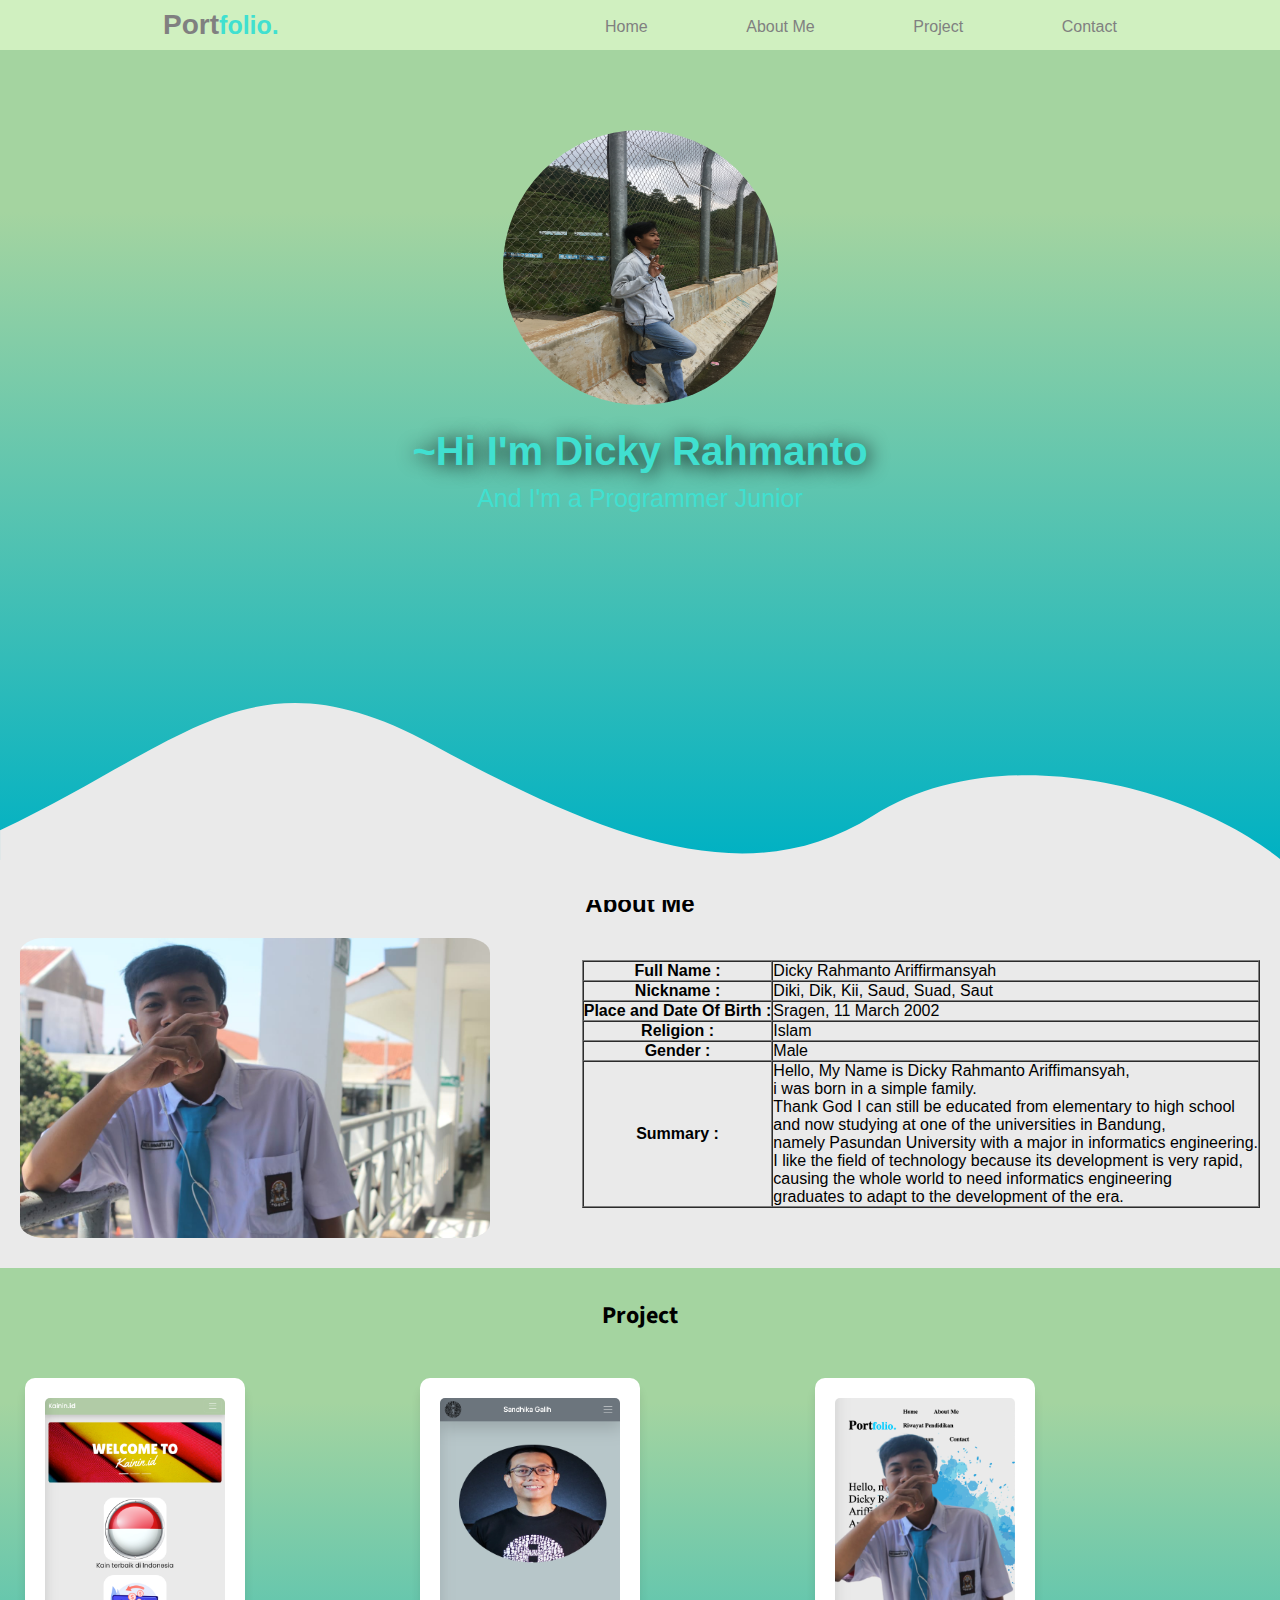
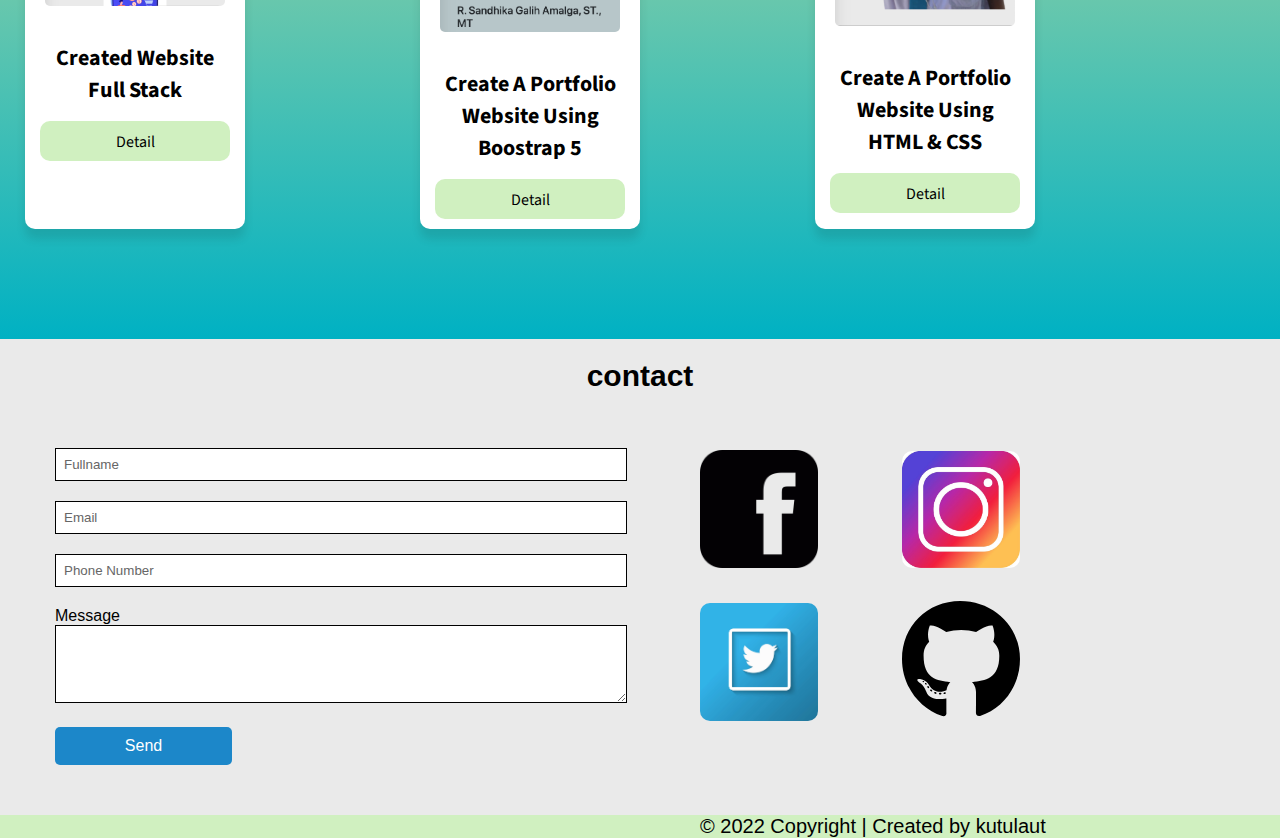
<file: index.html>
<!DOCTYPE html>
<html lang="en">
  <head>
    <meta charset="UTF-8" />
    <meta http-equiv="X-UA-Compatible" content="IE=edge" />
    <meta name="viewport" content="width=device-width, initial-scale=1.0" />
    <title>Portfolio Dicky Rahmanto A</title>
    <link rel="stylesheet" href="Assets/css/styles.css" />
  </head>
  <body>
    <!-- Awal Navbar -->
    <section>
      <nav class="navbar">
        <div class="logo">
          <h4>Port<span>folio.</span></h4>
        </div>
        <ul>
          <li><a href="#home">Home</a></li>
          <li><a href="#about-me">About Me</a></li>
          <li><a href="#project">Project</a></li>
          <li><a href="#contact">Contact</a></li>
        </ul>
        <div class="menu-toggle">
          <input type="checkbox" />
          <span></span>
          <span></span>
          <span></span>
        </div>
      </nav>
    </section>
    <!-- Akhir Navbar -->
    <!-- Awal Home -->
    <section id="home">
      <div class="banner">
        <div id="circle"><img src="Assets/img/diki.JPG" /></div>
        <div class="title">
          <h1 class="name">~Hi I'm Dicky Rahmanto</h1>
          <p>And I'm a Programmer Junior</p>
        </div>
      </div>
      <svg id="curve" viewBox="0 0 1400 214.953" xml:space="preserve">
        <path
          style="opacity: 1; fill: 0"
          d="M0,139.29C207.803,40.048,277.683-60.968,472.864,45.364
          c195.181,106.331,346.987,163.042,481.928,77.975c134.939-85.065,337.348-34.515,437.348,41.225c100,75.743,7.861,6.627,7.861,6.627
          v73.387H0V139.29z"
        />
      </svg>
    </section>
    <!-- Akhir Home -->

    <!-- Awal About Me -->
    <section id="about-me">
      <div class="container">
        <h2>About Me</h2>
        <!-- <table class="tabel1" border="1" cellspacing="2" cellpadding="10">
          <tr>
            <td> -->
        <div class="am-kiri">
          <img src="Assets/img/home.jpg" />
        </div>
        <!-- </td>
            <td> -->
        <div class="am-kanan">
          <table class="tabel2" border="1" cellspacing="0" cellpadding="10">
            <tr>
              <th>Full Name :</th>
              <td>Dicky Rahmanto Ariffirmansyah</td>
            </tr>
            <tr>
              <th>Nickname :</th>
              <td>Diki, Dik, Kii, Saud, Suad, Saut</td>
            </tr>
            <tr>
              <th>Place and Date Of Birth :</th>
              <td>Sragen, 11 March 2002</td>
            </tr>
            <tr>
              <th>Religion :</th>
              <td>Islam</td>
            </tr>
            <tr>
              <th>Gender :</th>
              <td>Male</td>
            </tr>
            <tr>
              <th>Summary :</th>
              <td>
                Hello, My Name is Dicky Rahmanto Ariffimansyah,
                <br />i was born in a simple family. <br />Thank God I can still be educated from elementary to high school <br />and now studying at one of the universities in Bandung, <br />namely Pasundan University with a major in
                informatics engineering. <br />
                I like the field of technology because its development is very rapid, <br />
                causing the whole world to need informatics engineering
                <br />graduates to adapt to the development of the era.
              </td>
            </tr>
          </table>
        </div>
        <!-- </td>
          </tr>
        </table> -->
      </div>
    </section>
    <!-- Akhir About Me -->

    <!-- Awal Project-->
    <section id="project">
      <h4>Project</h4>
      <div class="pc">
        <div class="card">
          <div class="head-card">
            <img src="Assets/img/projek3.png" alt="" />
          </div>
          <div class="body-card">
            <h3>Created Website Full Stack</h3>
            <div class="detail">
              <a href="https://kaininid.000webhostapp.com/login.php" target="_blank">Detail</a>
            </div>
          </div>
        </div>
        <div class="card">
          <div class="head-card">
            <img src="Assets/img/projek2.png" alt="" />
          </div>
          <div class="body-card">
            <h3>Create A Portfolio Website Using Boostrap 5</h3>
            <div class="detail">
              <a href="https://bit.ly/TugasKelompokITW-D" target="_blank">Detail</a>
            </div>
          </div>
        </div>
        <div class="card">
          <div class="head-card">
            <img src="Assets/img/projek1.png" alt="" />
          </div>
          <div class="body-card">
            <h3>Create A Portfolio Website Using HTML & CSS</h3>
            <div class="detail">
              <a href="https://kutulaut.github.io/portfolio.github.io/" target="_blank">Detail</a>
            </div>
          </div>
        </div>
      </div>
    </section>
    <!-- Akhir Project-->
    <!-- Awal Contact -->
    <section id="contact">
      <div class="hubungi">
        <h2>contact</h2>
        <form name="submit-to-google-sheet" autocomplete="off">
          <div class="alert" style="display: none"><strong>Thank You!</strong>We Have Received Your Message</div>
          <div class="info">
            <input type="text" name="nama" placeholder="Fullname" required />
            <input type="email" name="email" placeholder="Email" required />
            <input type="text" name="nomorHp" placeholder="Phone Number" required />
          </div>
          <p>Message</p>
          <div>
            <textarea rows="4" name="pesan"></textarea>
          </div>
          <button type="submit" class="kirim">Send</button>
          <!-- Link spreedsheet https://docs.google.com/spreadsheets/d/1_NmYkfX1aMvcNL3YFQ8d8HACmpqB9f9Ky4R9nBO0g3w/edit#gid=0 -->
        </form>
        <div class="kontak-kanan">
          <a href="https://www.facebook.com/profile.php?id=100016778503464"><img src="Assets/img/facebook.png" /></a>
          <a href="https://instagram.com/kiwayway_?r=nametag"><img src="Assets/img/instagram.jpg" /></a>
          <a href="https://twitter.com/Kyy85014192"><img src="Assets/img/twitter.jpg" /></a>
          <a href="https://github.com/kutulaut"><img src="Assets/img/github.svg" /></a>
        </div>
      </div>
    </section>
    <!-- Akhir Contact -->
    <!-- Awal Footer -->
    <footer>
      <div class="akhir">© 2022 Copyright | Created by <a href="https://github.com/kutulaut">kutulaut</a></div>
    </footer>
    <!-- Akhir Footer -->
    <script src="Assets/js/script.js"></script>
    <script>
      const scriptURL = "https://script.google.com/macros/s/AKfycbybHORiAdS2pxOJx-VUfrzlp7LKsnEnwtIpFHTtl6xDYv9Rv3cDymt8pbbIimyc5s4_/exec";
      const form = document.forms["submit-to-google-sheet"];
      const kirim = document.querySelector(".kirim");
      const alert = document.querySelector(".alert");

      form.addEventListener("submit", (e) => {
        e.preventDefault();
        fetch(scriptURL, { method: "POST", body: new FormData(form) })
          .then((response) => {
            // tampilkan alert
            alert.style.display = "flex";
            console.log("Success!", response);
            // reset form
            form.reset();
          })
          .catch((error) => console.error("Error!", error.message));
      });
    </script>
  </body>
</html>
</file>
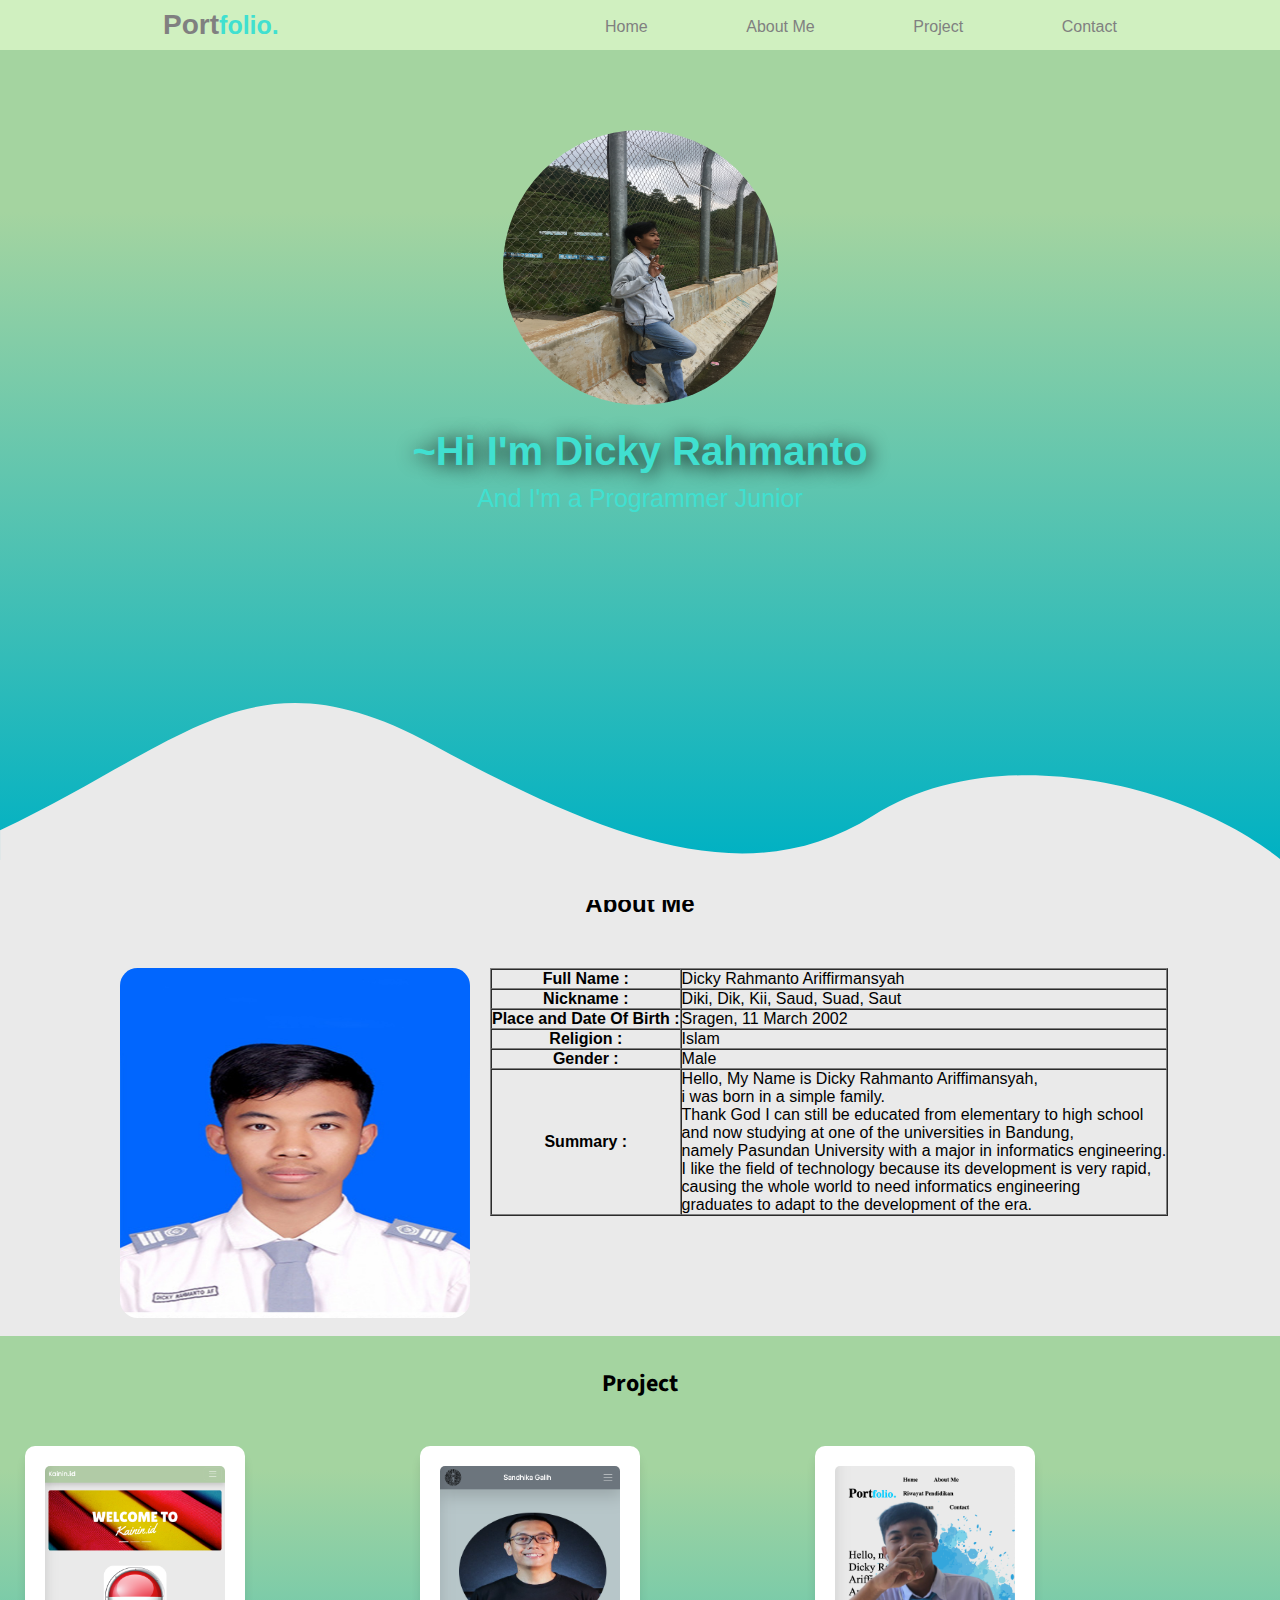
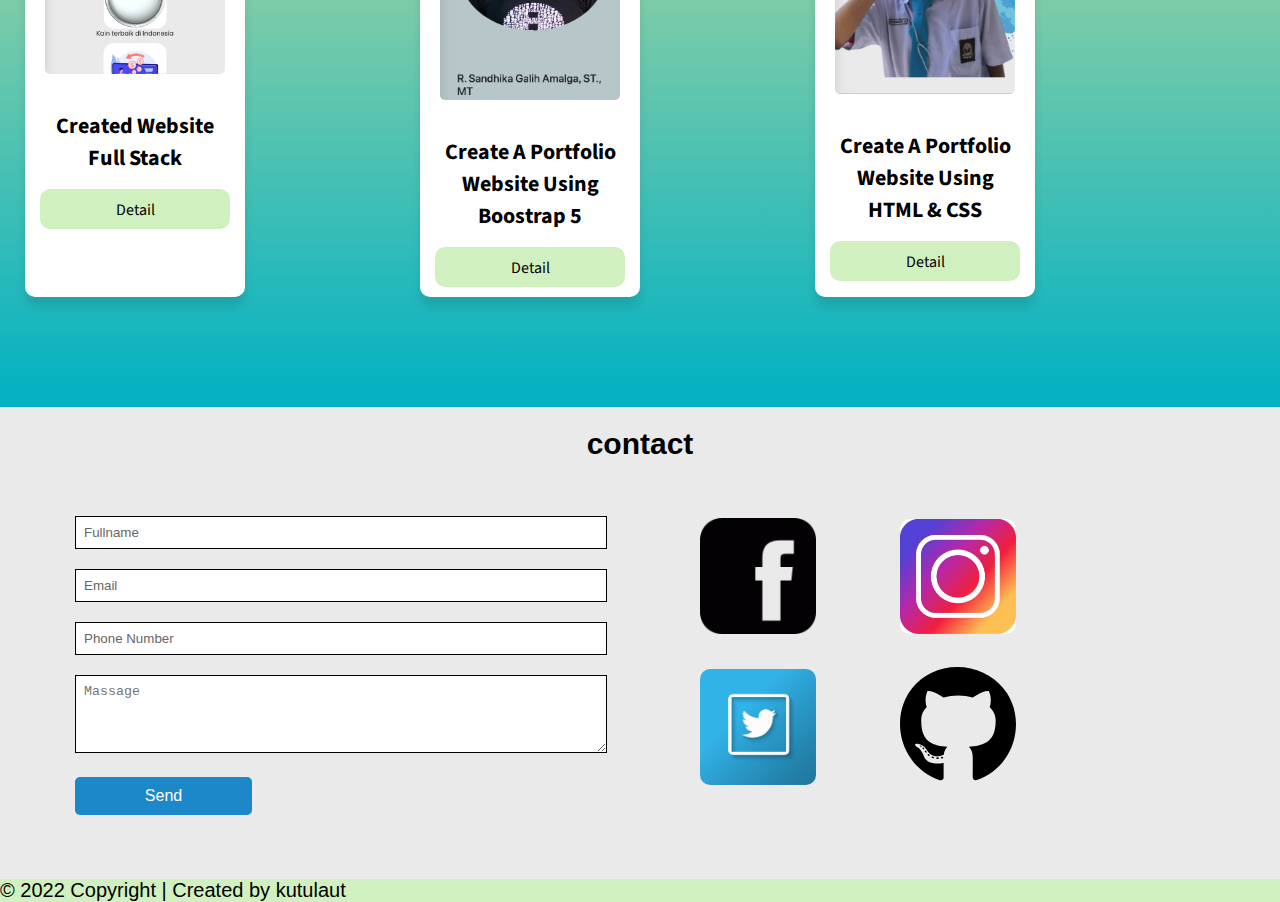
<file: Project1/index.html>
<!DOCTYPE html>
<html lang="en">
  <head>
    <meta charset="UTF-8" />
    <meta http-equiv="X-UA-Compatible" content="IE=edge" />
    <meta name="viewport" content="width=device-width, initial-scale=1.0" />
    <title>Portfolio Dicky Rahmanto A</title>
    <link rel="stylesheet" href="Assets/css/styles.css" />
  </head>
  <body>
    <!-- Awal Navbar -->
    <header>
      <nav class="navbar">
        <div class="logo">
          <h4>Port<span>folio.</span></h4>
        </div>
        <ul>
          <li><a href="#home">Home</a></li>
          <li><a href="#about-me">About Me</a></li>
          <li><a href="#project">Project</a></li>
          <li><a href="#contact">Contact</a></li>
        </ul>
        <div class="menu-toggle">
          <input type="checkbox" />
          <span></span>
          <span></span>
          <span></span>
        </div>
      </nav>
    </header>
    <!-- Akhir Navbar -->

    <!-- Awal Main -->
    <main>
      <!-- Awal Home -->
      <div id="home">
        <article class="banner">
          <section id="circle"><img src="Assets/img/diki.JPG" /></section>
          <section class="title">
            <h1 class="name">~Hi I'm Dicky Rahmanto</h1>
            <p>And I'm a Programmer Junior</p>
          </section>
        </article>
        <svg id="curve" viewBox="0 0 1400 214.953" xml:space="preserve">
          <path
            style="opacity: 1; fill: 0"
            d="M0,139.29C207.803,40.048,277.683-60.968,472.864,45.364
            c195.181,106.331,346.987,163.042,481.928,77.975c134.939-85.065,337.348-34.515,437.348,41.225c100,75.743,7.861,6.627,7.861,6.627
            v73.387H0V139.29z"
          />
        </svg>
      </div>
      <!-- Akhir Home -->

      <!-- Awal About Me -->
      <div class="container" id="about-me">
        <h2>About Me</h2>
        <article class="am-kiri">
          <img src="Assets/img/about me.jpeg" />
        </article>

        <aside class="am-kanan">
          <article>
            <table class="tabel2" border="1" cellspacing="0" cellpadding="10">
              <tr>
                <th>Full Name :</th>
                <td>Dicky Rahmanto Ariffirmansyah</td>
              </tr>
              <tr>
                <th>Nickname :</th>
                <td>Diki, Dik, Kii, Saud, Suad, Saut</td>
              </tr>
              <tr>
                <th>Place and Date Of Birth :</th>
                <td>Sragen, 11 March 2002</td>
              </tr>
              <tr>
                <th>Religion :</th>
                <td>Islam</td>
              </tr>
              <tr>
                <th>Gender :</th>
                <td>Male</td>
              </tr>
              <tr>
                <th>Summary :</th>
                <td>
                  Hello, My Name is Dicky Rahmanto Ariffimansyah,
                  <br />i was born in a simple family. <br />Thank God I can still be educated from elementary to high school <br />and now studying at one of the universities in Bandung, <br />namely Pasundan University with a major in
                  informatics engineering. <br />
                  I like the field of technology because its development is very rapid, <br />
                  causing the whole world to need informatics engineering
                  <br />graduates to adapt to the development of the era.
                </td>
              </tr>
            </table>
          </article>
        </aside>
      </div>

      <!-- Akhir About Me -->

      <!-- Awal Project-->
      <div class="project" id="project">
        <h4>Project</h4>
        <article class="pc">
          <section class="card">
            <section class="head-card">
              <img src="Assets/img/projek3.png" alt="" />
            </section>
            <section class="body-card">
              <h3>Created Website Full Stack</h3>
              <section class="detail">
                <a href="https://kaininid.000webhostapp.com/login.php" target="_blank">Detail</a>
              </section>
            </section>
          </section>
          <section class="card">
            <section class="head-card">
              <img src="Assets/img/projek2.png" alt="" />
            </section>
            <section class="body-card">
              <h3>Create A Portfolio Website Using Boostrap 5</h3>
              <section class="detail">
                <a href="https://bit.ly/TugasKelompokITW-D" target="_blank">Detail</a>
              </section>
            </section>
          </section>
          <section class="card">
            <section class="head-card">
              <img src="Assets/img/projek1.png" alt="" />
            </section>
            <section class="body-card">
              <h3>Create A Portfolio Website Using HTML & CSS</h3>
              <section class="detail">
                <a href="https://kutulaut.github.io/portfolio.github.io/" target="_blank">Detail</a>
              </section>
            </section>
          </section>
        </article>
      </div>
      <!-- Akhir Project-->

      <!-- Awal Contact -->
      <div class="hubungi" id="contact">
        <h2>contact</h2>
        <form name="submit-to-google-sheet" autocomplete="off">
          <article class="alert" style="display: none"><strong>Thank You!</strong>We Have Received Your Message</article>
          <article class="info">
            <input type="text" name="nama" placeholder="Fullname" required />
            <input type="email" name="email" placeholder="Email" required />
            <input type="text" name="nomorHp" placeholder="Phone Number" required />
          </article>
          <article>
            <textarea rows="4" name="pesan" placeholder="Massage"></textarea>
          </article>
          <button type="submit" class="kirim">Send</button>
          <!-- Link spreedsheet https://docs.google.com/spreadsheets/d/1_NmYkfX1aMvcNL3YFQ8d8HACmpqB9f9Ky4R9nBO0g3w/edit#gid=0 -->
        </form>
        <article class="kontak-kanan">
          <a href="https://www.facebook.com/profile.php?id=100016778503464" target="_blank"><img src="Assets/img/facebook.png" /></a>
          <a href="https://instagram.com/kiwayway_?r=nametag" target="_blank"><img src="Assets/img/instagram.jpg" /></a>
          <a href="https://twitter.com/Kyy85014192" target="_blank"><img src="Assets/img/twitter.jpg" /></a>
          <a href="https://github.com/kutulaut" target="_blank"><img src="Assets/img/github.svg" /></a>
        </article>
      </div>
      <!-- Akhir Contact -->
    </main>
    <!-- Akhir Main -->

    <!-- Awal Footer -->
    <footer class="akhir">© 2022 Copyright | Created by <a href="https://github.com/kutulaut" target="_blank">kutulaut</a></footer>
    <!-- Akhir Footer -->

    <script src="Assets/js/script.js"></script>
    <script>
      const scriptURL = "https://script.google.com/macros/s/AKfycbybHORiAdS2pxOJx-VUfrzlp7LKsnEnwtIpFHTtl6xDYv9Rv3cDymt8pbbIimyc5s4_/exec";
      const form = document.forms["submit-to-google-sheet"];
      const kirim = document.querySelector(".kirim");
      const alert = document.querySelector(".alert");

      form.addEventListener("submit", (e) => {
        e.preventDefault();
        fetch(scriptURL, { method: "POST", body: new FormData(form) })
          .then((response) => {
            // tampilkan alert
            alert.style.display = "flex";
            console.log("Success!", response);
            // reset form
            form.reset();
          })
          .catch((error) => console.error("Error!", error.message));
      });
    </script>
  </body>
</html>
</file>
<file: Assets/css/styles.css>
@import url("https://fonts.googleapis.com/css2?family=Pacifico&family=Roboto&display=swap");
@import url("https://fonts.googleapis.com/css2?family=Source+Sans+Pro:wght@400;600&display=swap");

* {
  padding: 0;
  margin: 0;
  box-sizing: border-box;
  text-decoration: none;
}

body {
  font-family: "Open Sans", sans-serif;
  overflow-x: hidden;
  background-color: #eaeaea;
}

/*  awal navbar */
nav {
  display: flex;
  background: RGB(208, 240, 192);
  justify-content: space-around;
  height: 50px;
  align-items: center;
  font-size: 20px;
}

nav .logo {
  font-family: sans-serif;
  font-size: 28px;
  color: grey;
}

nav .logo span {
  font-size: 25px;
  color: RGB(64, 224, 208);
}

nav ul {
  display: flex;
  list-style: none;
  width: 40%;
  justify-content: space-between;
}

nav ul li a {
  text-decoration: none;
  font-size: 0.8em;
  color: grey;
  /* text-shadow: 2px 2px 30px grey; */
}

nav ul li a:hover {
  color: #87cefa;
}

.menu-toggle {
  display: none;
  flex-direction: column;
  height: 20px;
  justify-content: space-between;
  position: relative;
}

.menu-toggle input {
  position: absolute;
  width: 40px;
  height: 28px;
  left: -5px;
  top: -3px;
  opacity: 0;
  cursor: pointer;
  z-index: 2;
}

.menu-toggle span {
  display: block;
  width: 28px;
  height: 3px;
  background-color: black;
  border-radius: 3px;
  transition: all 0.5s;
}

.menu-toggle span:nth-child(2) {
  transform-origin: 0 0;
}

.menu-toggle span:nth-child(4) {
  transform-origin: 0 100%;
}

.menu-toggle input:checked ~ span:nth-child(2) {
  background-color: white;
  transform: rotate(45deg) translate(-1px, -1px);
}

.menu-toggle input:checked ~ span:nth-child(4) {
  background-color: white;
  transform: rotate(-45deg) translate(-1px, 0);
}

.menu-toggle input:checked ~ span:nth-child(3) {
  opacity: 0;
  transform: scale(0);
}

/* Responsive */
@media screen and (max-width: 768px) {
  nav ul {
    width: 50%;
  }
}

@media screen and (max-width: 576px) {
  .menu-toggle {
    display: flex;
  }

  nav ul {
    position: absolute;
    right: 0;
    top: 0;
    width: 80%;
    height: 100vh;
    justify-content: space-evenly;
    flex-direction: column;
    align-items: center;
    background-color: RGB(208, 240, 192);
    z-index: 0;
    transform: translateX(100%);
    transition: all 1s;
    opacity: 0;
  }

  nav ul.slide {
    opacity: 1;
    transform: translateX(0);
  }
}
/* Akhir Navbar */

/* Awal Home */
#home {
  background: linear-gradient(0deg, rgb(0, 177, 195) 0%, rgb(164, 212, 160) 80%);
  height: 90vh;
}

#curve {
  position: absolute;
  padding-top: 30px;
  bottom: 0;
  width: 100%;
}

#curve path {
  fill: #eaeaea;
}

.banner {
  color: RGB(64, 224, 208);
  text-align: center;
  padding-top: 80px;
}

#circle img {
  height: 275px;
  width: 275px;
  background: center;
  margin-bottom: 20px;
  border-radius: 50%;
  /* px semakin besar makan semakin melengkung */
}

.title > .name {
  font-size: 40px;
  text-shadow: 2px 2px 20px black;
}

.title > p {
  margin-top: 10px;
  font-size: 25px;
  color: RGB(64, 224, 208);
}
/* Akhir Home */

/* Awal About Me */
.container h2 {
  text-align: center;
  padding-top: 30px;
}

.tabel1 {
  margin-top: 30px;
}

.am-kiri img {
  margin-top: 20px;
  margin-left: 20px;
  margin-right: 20px;
  margin-bottomt: 20px;
  width: 470px;
  height: 300px;
  border-radius: 5%;
  float: left;
}

.am-kanan {
  float: right;
  margin-right: 20px;
  margin-left: 20px;
  margin-top: 42px;
  margin-bottom: 20px;
}
/* Akhir About Me */

/* Awal Project */
#project {
  margin-top: 400px;
  font-family: "Source Sans Pro", sans-serif;
  background: linear-gradient(0deg, rgb(0, 177, 195) 0%, rgb(164, 212, 160) 80%);
}

#project h4 {
  padding: 30px;
  text-align: center;
  font-size: 1.5em;
}

.pc {
  padding: 0px;
  display: grid;
  grid-template-columns: repeat(auto-fill, 30%);
  margin: 5px 15px;
  gap: 20px;
  padding-bottom: 100px;
  position: relative;
}

.card {
  width: 80%;
  height: auto;
  grid-column: span 8;
  margin: 10px 0;
  border-radius: 10px;
  position: relative;
  box-shadow: 0 10px 10px rgba(0, 0, 0, 0.1);
  background-color: rgba(255, 255, 255);
  transition: all 0.5s;
}

.head-card {
  padding: 20px;
  padding-bottom: 10px;
}

.head-card img {
  width: 100%;
  height: 100%;
  object-fit: cover;
  border-radius: 5px;
}

.body-card {
  padding: 10px 15px;
}

.body-card h3 {
  margin: 0;
  text-align: center;
  font-size: 24px;
  padding-top: 10px;
}

.body-card .detail {
  background-color: RGB(208, 240, 192);
  width: 100%;
  height: 40px;
  padding-top: 10px;
  border-radius: 10px;
  text-align: center;
  transition: all 0.5s;
}

.body-card h3 {
  color: rgb(0, 0, 0);
  text-align: center;
  font-size: 22px;
  padding-bottom: 15px;
}

.detail a {
  text-decoration: none;
  color: black;
  padding-top: 7px;
}

.detail:hover {
  background-color: RGB(64, 224, 208);
  cursor: pointer;
}

.card:hover {
  -webkit-transform: scale(1.05);
  transform: scale(1.05);
  cursor: pointer;
}

/* responsive */
@media screen and (min-width: 550px) {
  #project {
    margin-top: 750px;
  }

  .card {
    grid-column: span 1;
  }
}

@media screen and (min-width: 768px) {
  #project {
    margin-top: 350px;
  }
  .card {
    width: 220px;
    margin: 10px;
  }
}
/* Akhir Project */

/* Awal Contact */
.hubungi h2 {
  text-align: center;
  font-size: 30px;
  margin-top: 20px;
}

form {
  width: 50%;
  padding: 25px;
  margin: 30px;
  float: left;
}

.contact,
.alert {
  background-color: RGB(208, 240, 192);
  margin-bottom: 10px;
}

input,
textarea {
  width: calc(100% - 18px);
  padding: 8px;
  margin-bottom: 20px;
  border: 1px solid #000000;
  outline: none;
}

input::placeholder {
  color: #666;
}

button {
  width: 30%;
  padding: 10px;
  border: none;
  border-radius: 5px;
  background: #1c87c9;
  font-size: 16px;
  font-weight: 400;
  color: #fff;
}

button:hover {
  background: rgb(5, 205, 255);
}
.kontak-kanan {
  margin-top: 50px;
  margin-left: 100px;
}
.kontak-kanan img {
  border-radius: 10px;
  height: 10%;
  width: 10%;
  margin-top: 7px;
  margin-right: 80px;
  margin-bottom: 20px;
}
/* Akhir Contact */

footer {
  margin-top: 70px;
  background-color: RGB(208, 240, 192);
}

footer .akhir {
  font-size: 20px;
  text-align: justify;
  margin-left: 20px;
}

footer a {
  text-decoration: none;
  color: black;
}
/* akhir footer */
</file>
<file: Project1/Assets/css/styles.css>
@import url("https://fonts.googleapis.com/css2?family=Pacifico&family=Roboto&display=swap");
@import url("https://fonts.googleapis.com/css2?family=Source+Sans+Pro:wght@400;600&display=swap");

* {
  padding: 0;
  margin: 0;
  box-sizing: border-box;
  text-decoration: none;
}

body {
  font-family: "Open Sans", sans-serif;
  overflow-x: hidden;
  background-color: #eaeaea;
}

/*  awal navbar */
nav {
  display: flex;
  background: RGB(208, 240, 192);
  justify-content: space-around;
  height: 50px;
  align-items: center;
  font-size: 20px;
}

nav .logo {
  font-family: sans-serif;
  font-size: 28px;
  color: grey;
}

nav .logo span {
  font-size: 25px;
  color: RGB(64, 224, 208);
}

nav ul {
  display: flex;
  list-style: none;
  width: 40%;
  justify-content: space-between;
}

nav ul li a {
  text-decoration: none;
  font-size: 0.8em;
  color: grey;
  /* text-shadow: 2px 2px 30px grey; */
}

nav ul li a:hover {
  color: #87cefa;
}

.menu-toggle {
  display: none;
  flex-direction: column;
  height: 20px;
  justify-content: space-between;
  position: relative;
}

.menu-toggle input {
  position: absolute;
  width: 40px;
  height: 28px;
  left: -5px;
  top: -3px;
  opacity: 0;
  cursor: pointer;
  z-index: 2;
}

.menu-toggle span {
  display: block;
  width: 28px;
  height: 3px;
  background-color: black;
  border-radius: 3px;
  transition: all 0.5s;
}

.menu-toggle span:nth-child(2) {
  transform-origin: 0 0;
}

.menu-toggle span:nth-child(4) {
  transform-origin: 0 100%;
}

.menu-toggle input:checked ~ span:nth-child(2) {
  background-color: white;
  transform: rotate(45deg) translate(-1px, -1px);
}

.menu-toggle input:checked ~ span:nth-child(4) {
  background-color: white;
  transform: rotate(-45deg) translate(-1px, 0);
}

.menu-toggle input:checked ~ span:nth-child(3) {
  opacity: 0;
  transform: scale(0);
}

/* Responsive */
@media screen and (max-width: 768px) {
  nav ul {
    width: 50%;
  }
}

@media screen and (max-width: 576px) {
  .menu-toggle {
    display: flex;
  }

  nav ul {
    position: absolute;
    right: 0;
    top: 0;
    width: 80%;
    height: 100vh;
    justify-content: space-evenly;
    flex-direction: column;
    align-items: center;
    background-color: RGB(208, 240, 192);
    z-index: 0;
    transform: translateX(100%);
    transition: all 1s;
    opacity: 0;
  }

  nav ul.slide {
    opacity: 1;
    transform: translateX(0);
  }
}
/* Akhir Navbar */

/* Awal Home */
#home {
  background: linear-gradient(0deg, rgb(0, 177, 195) 0%, rgb(164, 212, 160) 80%);
  height: 90vh;
}

#curve {
  position: absolute;
  padding-top: 30px;
  bottom: 0;
  width: 100%;
}

#curve path {
  fill: #eaeaea;
}

.banner {
  color: RGB(64, 224, 208);
  text-align: center;
  padding-top: 80px;
}

#circle img {
  height: 275px;
  width: 275px;
  background: center;
  margin-bottom: 20px;
  border-radius: 50%;
  /* px semakin besar makan semakin melengkung */
}

.title > .name {
  font-size: 40px;
  text-shadow: 2px 2px 20px black;
}

.title > p {
  margin-top: 10px;
  font-size: 25px;
  color: RGB(64, 224, 208);
}
/* Akhir Home */

/* Awal About Me */
.container h2 {
  text-align: center;
  padding-top: 30px;
  padding-bottom: 50px;
}

.am-kiri img {
  margin-left: 100px;
  margin-right: 20px;
  margin-bottom: 20px;
  width: 350px;
  height: 350px;
  border-radius: 5%;
  float: left;
}

article {
  margin-left: 20px;
  margin-right: 20px;
}

/* Akhir About Me */

/* Awal Project */
#project {
  margin-top: 80px;
  font-family: "Source Sans Pro", sans-serif;
  background: linear-gradient(0deg, rgb(0, 177, 195) 0%, rgb(164, 212, 160) 80%);
}

#project h4 {
  padding: 30px;
  text-align: center;
  font-size: 1.5em;
}

.pc {
  padding: 0px;
  display: grid;
  grid-template-columns: repeat(auto-fill, 30%);
  margin: 5px 15px;
  gap: 20px;
  padding-bottom: 100px;
  position: relative;
}

.card {
  width: 80%;
  height: auto;
  grid-column: span 8;
  margin: 10px 0;
  border-radius: 10px;
  position: relative;
  box-shadow: 0 10px 10px rgba(0, 0, 0, 0.1);
  background-color: rgba(255, 255, 255);
  transition: all 0.5s;
}

.head-card {
  padding: 20px;
  padding-bottom: 10px;
}

.head-card img {
  width: 100%;
  height: 100%;
  object-fit: cover;
  border-radius: 5px;
}

.body-card {
  padding: 10px 15px;
}

.body-card h3 {
  margin: 0;
  text-align: center;
  font-size: 24px;
  padding-top: 10px;
}

.body-card .detail {
  background-color: RGB(208, 240, 192);
  width: 100%;
  height: 40px;
  padding-top: 10px;
  border-radius: 10px;
  text-align: center;
  transition: all 0.5s;
}

.body-card h3 {
  color: rgb(0, 0, 0);
  text-align: center;
  font-size: 22px;
  padding-bottom: 15px;
}

.detail a {
  text-decoration: none;
  color: black;
  padding-top: 7px;
}

.detail:hover {
  background-color: RGB(64, 224, 208);
  cursor: pointer;
}

.card:hover {
  -webkit-transform: scale(1.05);
  transform: scale(1.05);
  cursor: pointer;
}

/* responsive */
@media screen and (min-width: 550px) {
  #project {
    margin-top: 50px;
  }

  .card {
    grid-column: span 1;
  }
}

@media screen and (min-width: 768px) {
  #project {
    margin-top: 120px;
  }
  .card {
    width: 220px;
    margin: 10px;
  }
}
/* Akhir Project */

/* Awal Contact */
.hubungi h2 {
  text-align: center;
  font-size: 30px;
  margin-top: 20px;
}

form {
  width: 50%;
  padding: 25px;
  margin: 30px;
  float: left;
}

.contact,
.alert {
  background-color: RGB(208, 240, 192);
  margin-bottom: 10px;
}

input,
textarea {
  width: calc(100% - 18px);
  padding: 8px;
  margin-bottom: 20px;
  border: 1px solid #000000;
  outline: none;
}

input::placeholder {
  color: #666;
}

button {
  width: 30%;
  padding: 10px;
  margin-left: 20px;
  border: none;
  border-radius: 5px;
  background: #1c87c9;
  font-size: 16px;
  font-weight: 400;
  color: #fff;
}

button:hover {
  background: rgb(5, 205, 255);
}
.kontak-kanan {
  margin-top: 50px;
  margin-left: 100px;
}
.kontak-kanan img {
  border-radius: 10px;
  height: 10%;
  width: 10%;
  margin-top: 7px;
  margin-right: 80px;
  margin-bottom: 20px;
}
/* Akhir Contact */

/* Awal Footer */
footer {
  margin-top: 70px;
  background-color: RGB(208, 240, 192);
}

.akhir {
  font-size: 20px;
  text-align: justify;
}

footer a {
  text-decoration: none;
  color: black;
}
/* akhir footer */
</file>
